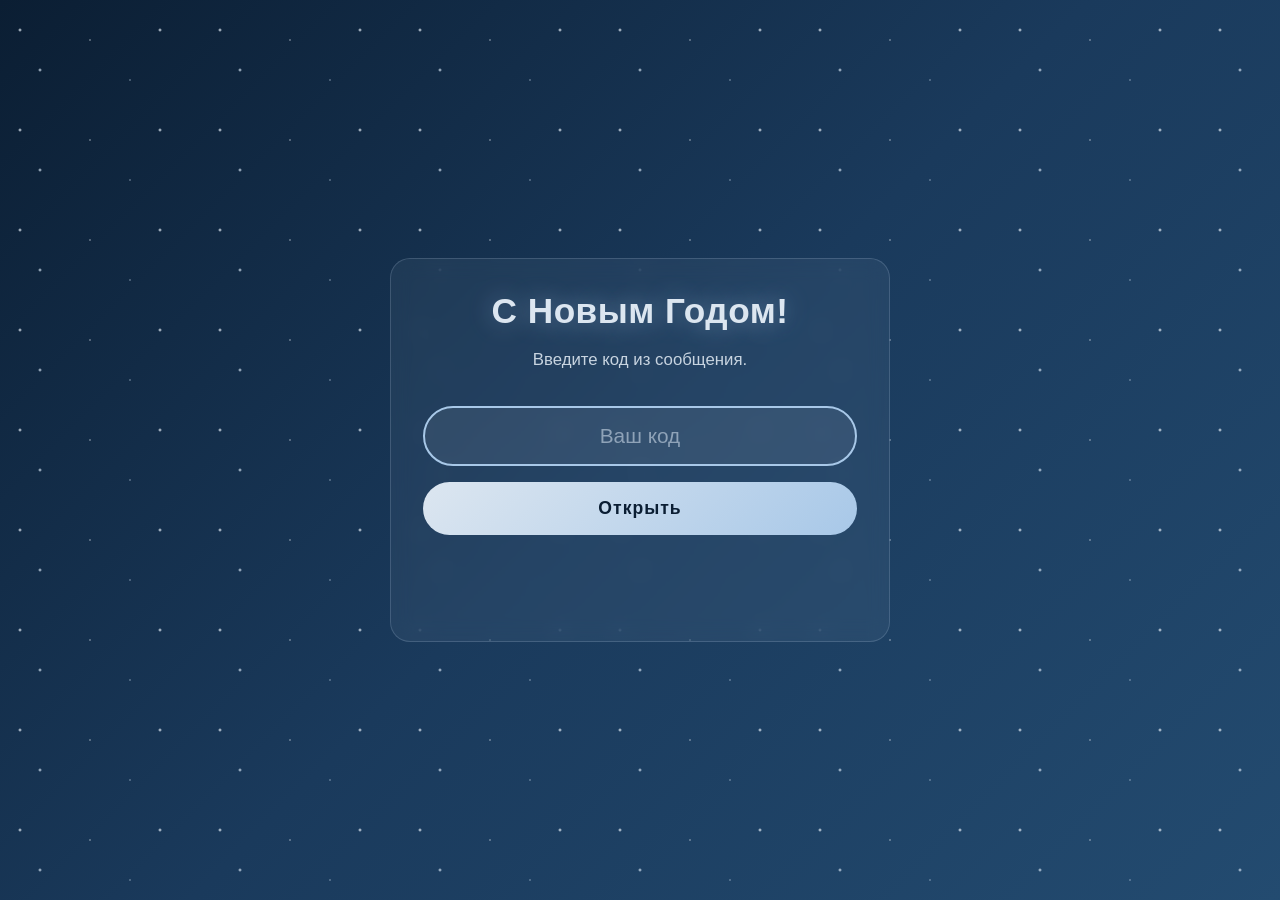
<file: index.html>
<!DOCTYPE html>
<html lang="ru">
<head>
  <meta charset="UTF-8">
  <meta name="viewport" content="width=device-width, initial-scale=1.0">
  <meta name="robots" content="noindex, nofollow">
  <title>Новый год</title>
  <link rel="stylesheet" href="style.css">
</head>
<body>
  <div class="snowfall"></div>
  <main class="welcome-screen">
    <h1>С Новым Годом!</h1>
    <p>Введите код из сообщения.</p>
    <form id="code-form" class="code-form">
      <input type="text" id="code-input" placeholder="Ваш код" inputmode="numeric" autocomplete="off" required>
      <button type="submit">Открыть</button>
    </form>
    <p id="error-message" class="error-message"></p>
  </main>
  <script src="script.js"></script>
</body>
</html>
</file>
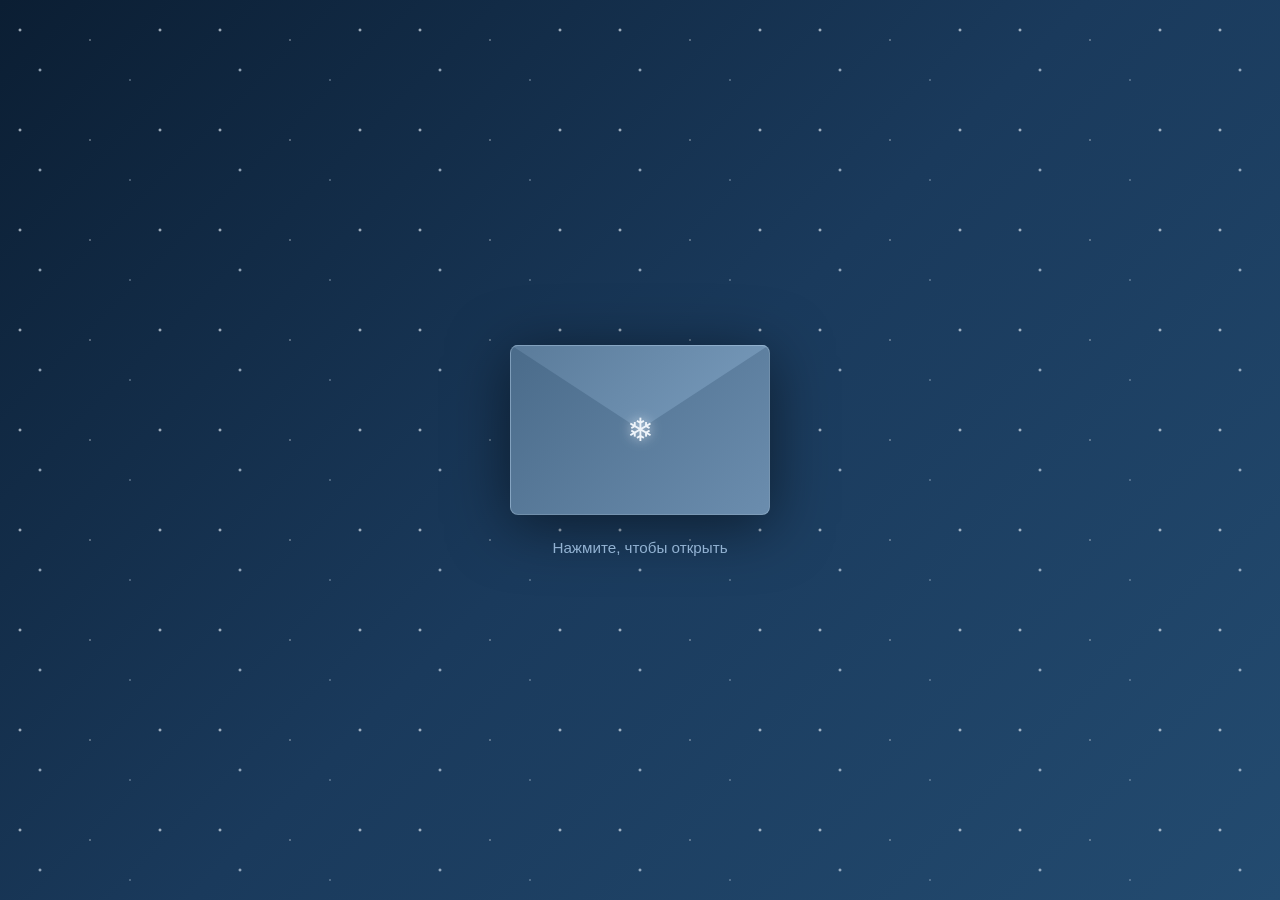
<file: baba-i.html>
<!DOCTYPE html>
<html lang="ru">
<head>
  <meta charset="UTF-8">
  <meta name="viewport" content="width=device-width, initial-scale=1.0">
  <meta name="robots" content="noindex, nofollow">
  <title>Дорогой Бабушке</title>
  <link rel="stylesheet" href="style.css">
</head>
<body>
  <div class="snowfall"></div>
  <div class="envelope-wrapper" id="envelope">
    <div class="envelope" tabindex="0" role="button" aria-label="Открыть письмо">
      <div class="flap"></div>
      <div class="body"></div>
      <div class="seal">❄</div>
    </div>
    <p class="hint">Нажмите, чтобы открыть</p>
  </div>

  <main class="letter" id="letter">
    <h1>Дорогая Бабуля!</h1>
    <p>Поздравляю тебя с Новым Годом!</p>
    <p>Пусть наступающий год подарит тебе здоровье, тепло и много радостных дней.</p>
    <p>Желаю тебе чаще улыбаться и чувствовать заботу и любовь всех близких.</p>
    <p>Пусть в твоём доме всегда будет уют, покой и атмосфера.</p>
    <p>Спасибо тебе за твою доброту и мудрость. Будь счастлива и здорова!</p>
    <p class="signature">С любовью, твой внук.</p>
    <a href="zhelanie.html" class="back-link">🕯️ Загадать желание</a>
  </main>

  <script>
    const envelope = document.getElementById('envelope');
    const envelopeBox = document.querySelector('.envelope');
    const letter = document.getElementById('letter');

    function openLetter() {
      envelope.classList.add('is-opening');
      letter.classList.add('is-visible');
      setTimeout(() => { envelope.style.display = 'none'; }, 900);
    }

    envelopeBox.addEventListener('click', openLetter);
    envelopeBox.addEventListener('keydown', (e) => {
      if (e.key === 'Enter' || e.key === ' ') {
        e.preventDefault();
        openLetter();
      }
    });
  </script>
</body>
</html>
</file>
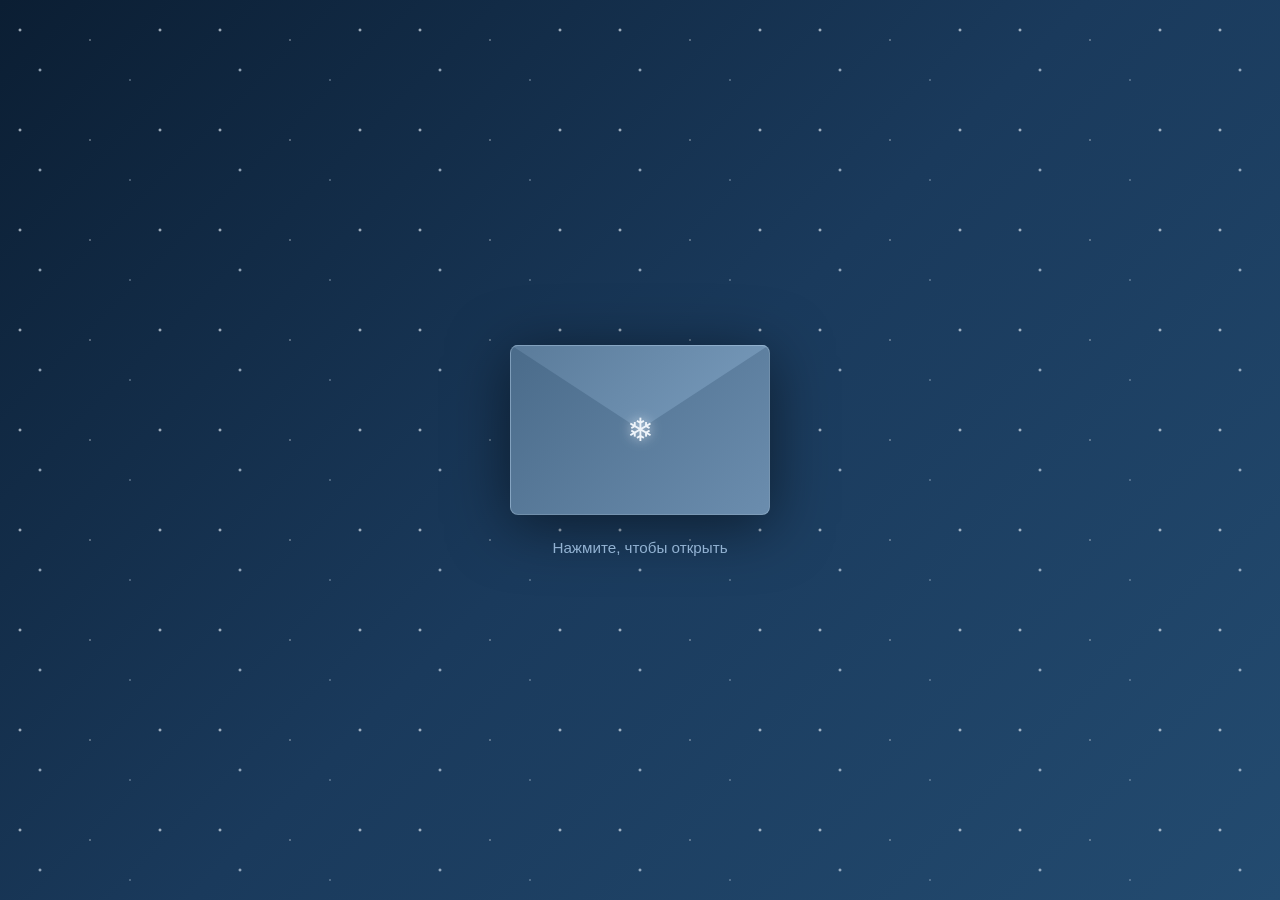
<file: baba-n.html>
<!DOCTYPE html>
<html lang="ru">
<head>
  <meta charset="UTF-8">
  <meta name="viewport" content="width=device-width, initial-scale=1.0">
  <meta name="robots" content="noindex, nofollow">
  <title>Дорогой Бусе</title>
  <link rel="stylesheet" href="style.css">
</head>
<body>
  <div class="snowfall"></div>

  <div class="envelope-wrapper" id="envelope">
    <div class="envelope" tabindex="0" role="button" aria-label="Открыть письмо">
      <div class="flap"></div>
      <div class="body"></div>
      <div class="seal">❄</div>
    </div>
    <p class="hint">Нажмите, чтобы открыть</p>
  </div>

  <main class="letter" id="letter">
    <h1>Дорогая Буся!</h1>
    <p>Поздравляю тебя с Новым Годом!</p>
    <p>Пусть этот волшебный праздник подарит тебе приятные эмоции и исполнение всех желаний.</p>
    <p>Желаю тебе бодрости, сил и благополучия в каждом дне.</p>
    <p>Пусть родные и близкие окружают тебя заботой, а в доме всегда звучит смех.</p>
    <p class="signature">С любовью, твой внук.</p>
    <a href="zhelanie.html" class="back-link">🕯️ Загадать желание</a>
  </main>

  <script>
    const envelope = document.getElementById('envelope');
    const envelopeBox = document.querySelector('.envelope');
    const letter = document.getElementById('letter');

    function openLetter() {
      envelope.classList.add('is-opening');
      letter.classList.add('is-visible');
      setTimeout(() => { envelope.style.display = 'none'; }, 900);
    }

    envelopeBox.addEventListener('click', openLetter);
    envelopeBox.addEventListener('keydown', (e) => {
      if (e.key === 'Enter' || e.key === ' ') {
        e.preventDefault();
        openLetter();
      }
    });
  </script>
</body>
</html>
</file>
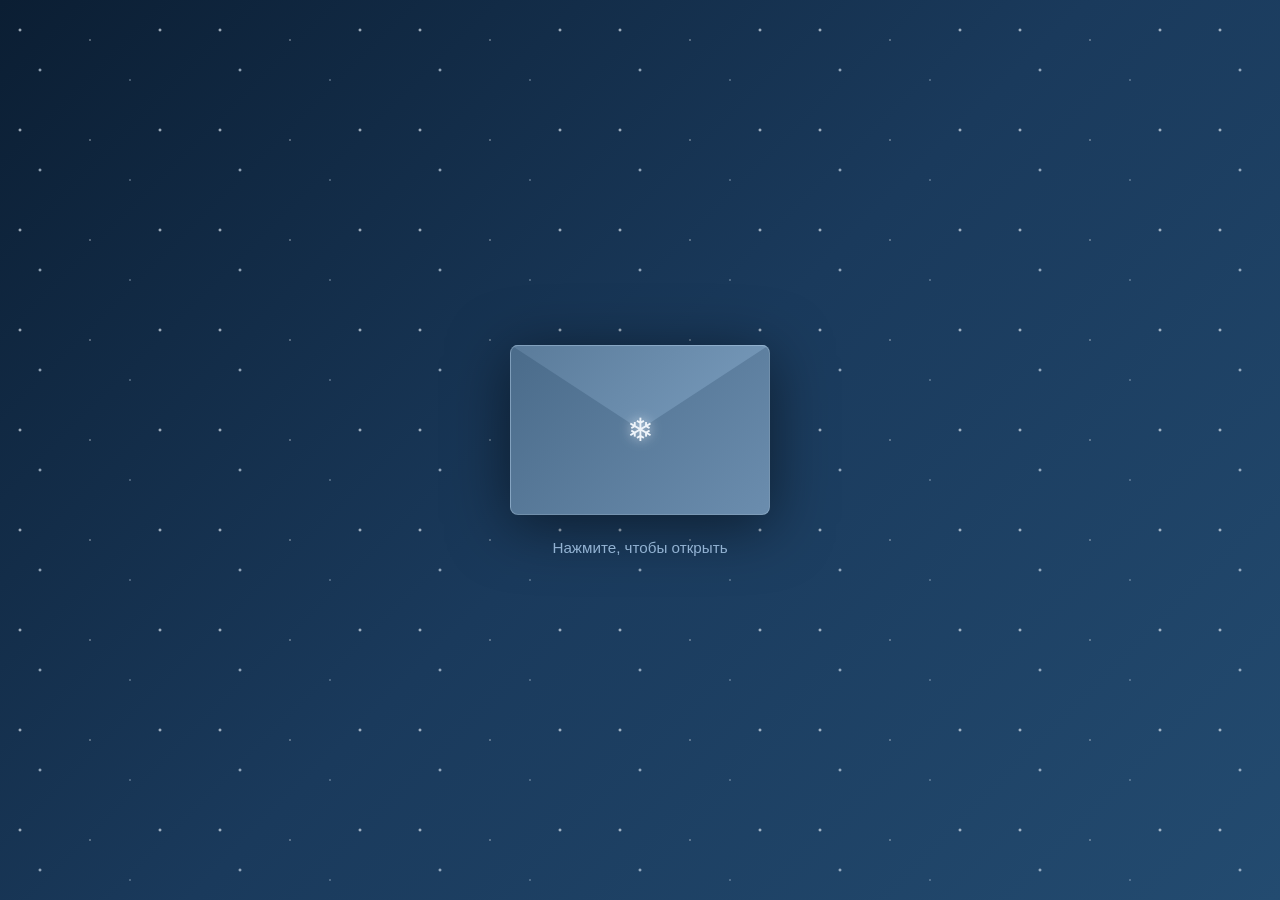
<file: ded-v.html>
<!DOCTYPE html>
<html lang="ru">
<head>
  <meta charset="UTF-8">
  <meta name="viewport" content="width=device-width, initial-scale=1.0">
  <meta name="robots" content="noindex, nofollow">
  <title>Дорогому Дедушке</title>
  <link rel="stylesheet" href="style.css">
</head>
<body>
  <div class="snowfall"></div>

  <div class="envelope-wrapper" id="envelope">
    <div class="envelope" tabindex="0" role="button" aria-label="Открыть письмо">
      <div class="flap"></div>
      <div class="body"></div>
      <div class="seal">❄</div>
    </div>
    <p class="hint">Нажмите, чтобы открыть</p>
  </div>

  <main class="letter" id="letter">
    <h1>Дорогой Дедушка!</h1>
    <p>Хочу поздравить тебя с Новым Годом!</p>
    <p>Пусть наступающий год принесёт тебе крепкое здоровье, бодрость и хорошее настроение.</p>
    <p>Желаю тебе как можно больше тёплых встреч с близкими и радостных событий.</p>
    <p>Пусть каждый день будет наполнен заботой, уютом и вниманием родных.</p>
    <p>Спасибо тебе за твою мудрость и поддержку.</p>
    <p>Голова нужна не для того, чтобы носить головной убор)</p>
    <p class="signature">С любовью, твой внук.</p>
    <a href="zhelanie.html" class="back-link">🕯️ Загадать желание</a>
  </main>

  <script>
    const envelope = document.getElementById('envelope');
    const envelopeBox = document.querySelector('.envelope');
    const letter = document.getElementById('letter');

    function openLetter() {
      envelope.classList.add('is-opening');
      letter.classList.add('is-visible');
      setTimeout(() => { envelope.style.display = 'none'; }, 900);
    }

    envelopeBox.addEventListener('click', openLetter);
    envelopeBox.addEventListener('keydown', (e) => {
      if (e.key === 'Enter' || e.key === ' ') {
        e.preventDefault();
        openLetter();
      }
    });
  </script>
</body>
</html>
</file>
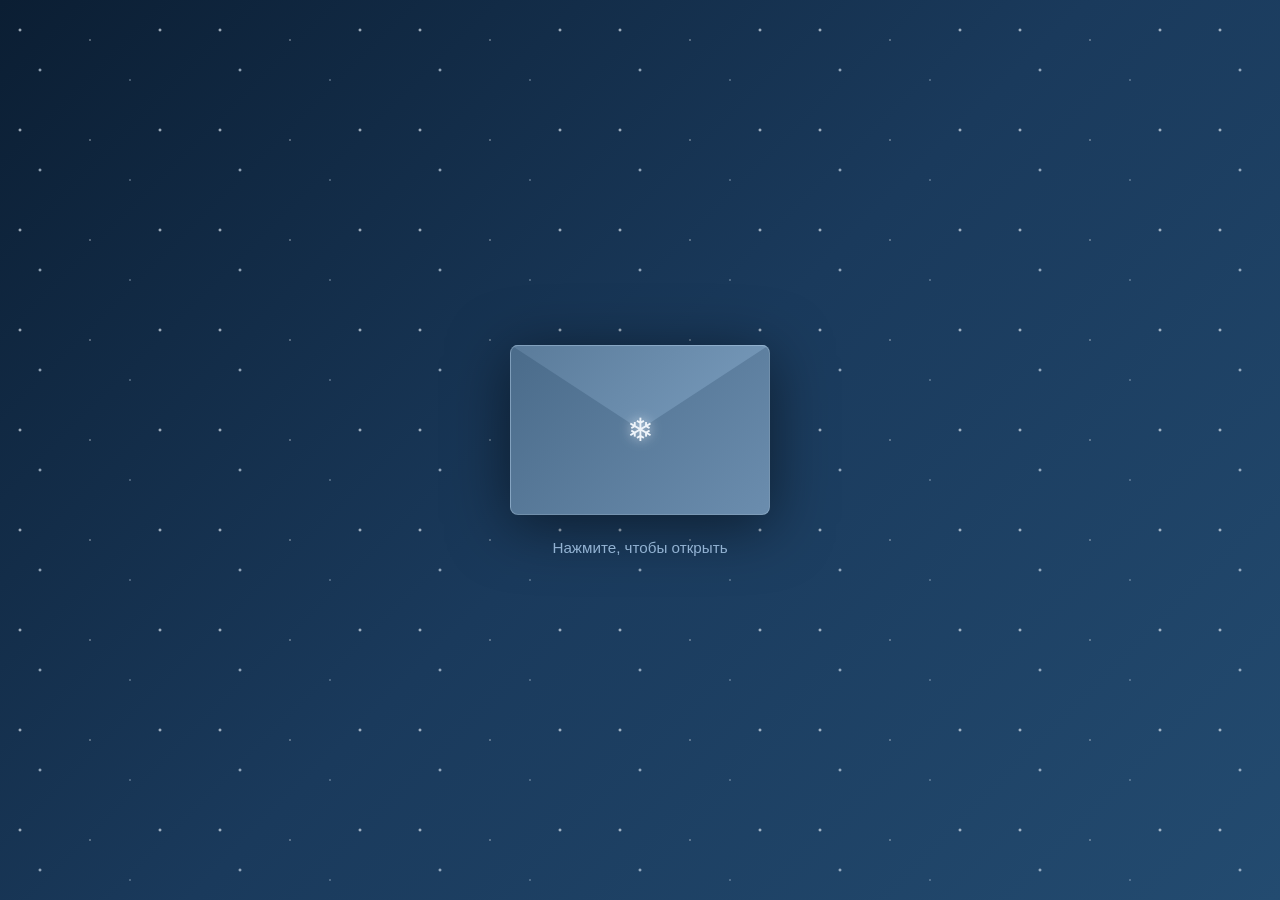
<file: ded-zh.html>
<!DOCTYPE html>
<html lang="ru">
<head>
  <meta charset="UTF-8">
  <meta name="viewport" content="width=device-width, initial-scale=1.0">
  <meta name="robots" content="noindex, nofollow">
  <title>Дорогому Дедушке</title>
  <link rel="stylesheet" href="style.css">
</head>
<body>
  <div class="snowfall"></div>

  <div class="envelope-wrapper" id="envelope">
    <div class="envelope" tabindex="0" role="button" aria-label="Открыть письмо">
      <div class="flap"></div>
      <div class="body"></div>
      <div class="seal">❄</div>
    </div>
    <p class="hint">Нажмите, чтобы открыть</p>
  </div>

  <main class="letter" id="letter">
    <h1>Дорогой Дедушка!</h1>
    <p>Хочу поздравить тебя с Новым Годом!</p>
    <p>Пусть этот праздник принесёт тебе тепло, уют и уверенность в завтрашнем дне.</p>
    <p>Желаю тебе сил, бодрости и исполнения всех желаний.</p>
    <p>Пусть удача сопутствует тебе во всех делах.</p>
    <p class="signature">С любовью, твой внук.</p>
    <a href="zhelanie.html" class="back-link">🕯️ Загадать желание</a>
  </main>

  <script>
    const envelope = document.getElementById('envelope');
    const envelopeBox = document.querySelector('.envelope');
    const letter = document.getElementById('letter');

    function openLetter() {
      envelope.classList.add('is-opening');
      letter.classList.add('is-visible');
      setTimeout(() => { envelope.style.display = 'none'; }, 900);
    }

    envelopeBox.addEventListener('click', openLetter);
    envelopeBox.addEventListener('keydown', (e) => {
      if (e.key === 'Enter' || e.key === ' ') {
        e.preventDefault();
        openLetter();
      }
    });
  </script>
</body>
</html>
</file>
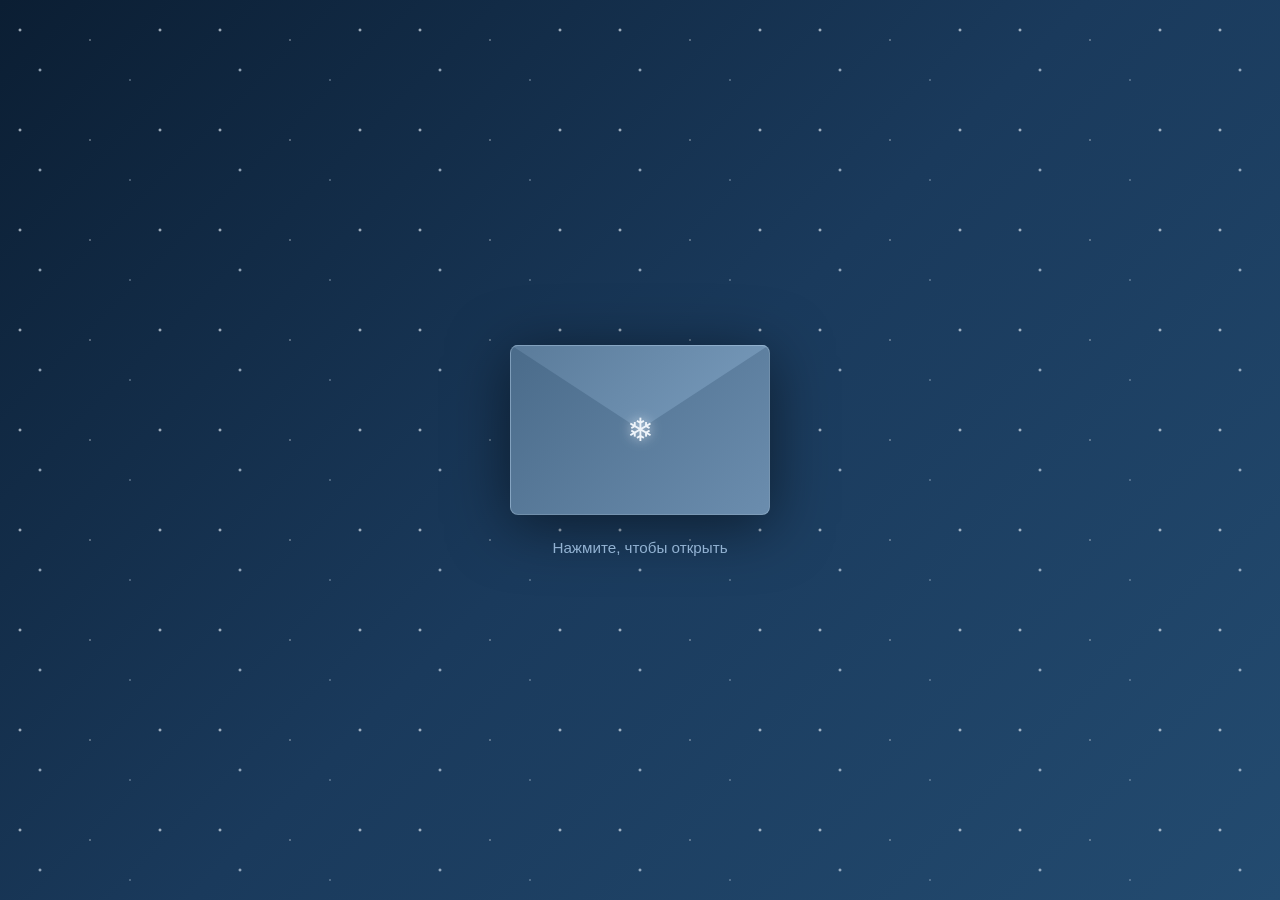
<file: mama.html>
<!DOCTYPE html>
<html lang="ru">
<head>
  <meta charset="UTF-8">
  <meta name="viewport" content="width=device-width, initial-scale=1.0">
  <meta name="robots" content="noindex, nofollow">
  <title>Дорогой Маме</title>
  <link rel="stylesheet" href="style.css">
</head>
<body>
  <div class="snowfall"></div>

  <div class="envelope-wrapper" id="envelope">
    <div class="envelope" tabindex="0" role="button" aria-label="Открыть письмо">
      <div class="flap"></div>
      <div class="body"></div>
      <div class="seal">❄</div>
    </div>
    <p class="hint">Нажмите, чтобы открыть</p>
  </div>

  <main class="letter" id="letter">
    <h1>Дорогая Мама!</h1>
    <p>Хочу поздравить тебя с Новым Годом!</p>
    <p>Пусть этот волшебный праздник подарит тебе только радость и уют.</p>
    <p>Я хочу пожелать тебе крепкого здоровья, чтобы ты всегда была полна сил и энергии.</p>
    <p>Спасибо тебе за твою бесконечную любовь, заботу и поддержку.</p>
    <p>Пусть все твои самые заветные мечты обязательно сбудутся в наступающем году!</p>
    <p class="signature">С любовью, твой сын.</p>
    <a href="zhelanie.html" class="back-link">🕯️ Загадать желание</a>
  </main>

  <script>
    const envelope = document.getElementById('envelope');
    const envelopeBox = document.querySelector('.envelope');
    const letter = document.getElementById('letter');

    function openLetter() {
      envelope.classList.add('is-opening');
      letter.classList.add('is-visible');
      setTimeout(() => { envelope.style.display = 'none'; }, 900);
    }

    envelopeBox.addEventListener('click', openLetter);
    envelopeBox.addEventListener('keydown', (e) => {
      if (e.key === 'Enter' || e.key === ' ') {
        e.preventDefault();
        openLetter();
      }
    });
  </script>
</body>
</html>
</file>
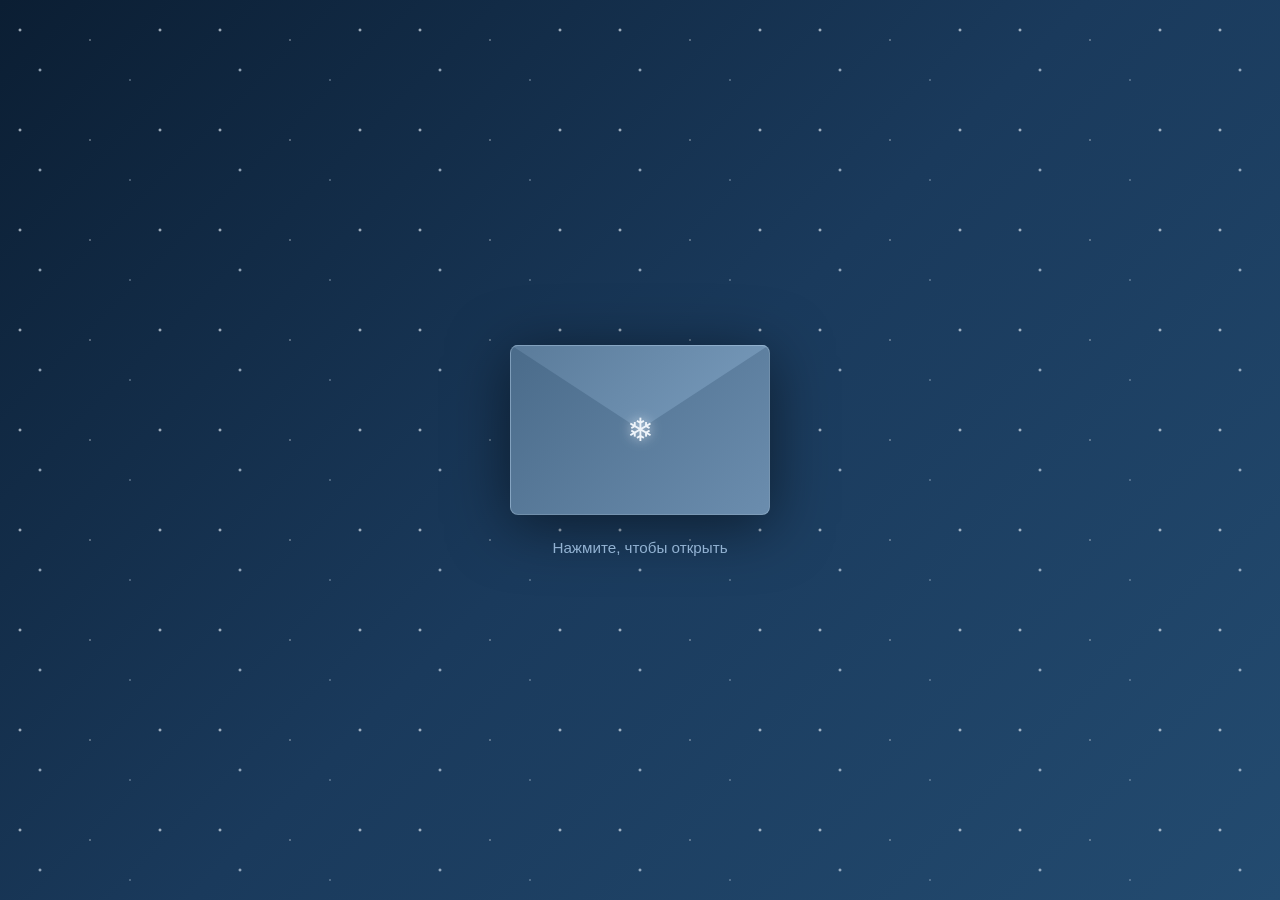
<file: papa.html>
<!DOCTYPE html>
<html lang="ru">
<head>
  <meta charset="UTF-8">
  <meta name="viewport" content="width=device-width, initial-scale=1.0">
  <meta name="robots" content="noindex, nofollow">
  <title>Дорогому Папе</title>
  <link rel="stylesheet" href="style.css">
</head>
<body>
  <div class="snowfall"></div>

  <div class="envelope-wrapper" id="envelope">
    <div class="envelope" tabindex="0" role="button" aria-label="Открыть письмо">
      <div class="flap"></div>
      <div class="body"></div>
      <div class="seal">❄</div>
    </div>
    <p class="hint">Нажмите, чтобы открыть</p>
  </div>

  <main class="letter" id="letter">
    <h1>Дорогой Папа!</h1>
    <p>Поздравляю тебя с Новым Годом!</p>
    <p>Пусть наступающий год принесет тебе здоровье, удачу и много радостных моментов.</p>
    <p>Желаю тебе больше энергии для всех твоих планов.</p>
    <p>Спасибо за твою поддержку и мудрость. Пусть в новом году у тебя будет больше поводов для гордости и искренней улыбки!</p>
    <p class="signature">С любовью, твой сын.</p>
    <a href="zhelanie.html" class="back-link">🕯️ Загадать желание</a>
  </main>

  <script>
    const envelope = document.getElementById('envelope');
    const envelopeBox = document.querySelector('.envelope');
    const letter = document.getElementById('letter');

    function openLetter() {
      envelope.classList.add('is-opening');
      letter.classList.add('is-visible');
      setTimeout(() => { envelope.style.display = 'none'; }, 900);
    }

    envelopeBox.addEventListener('click', openLetter);
    envelopeBox.addEventListener('keydown', (e) => {
      if (e.key === 'Enter' || e.key === ' ') {
        e.preventDefault();
        openLetter();
      }
    });
  </script>
</body>
</html>
</file>
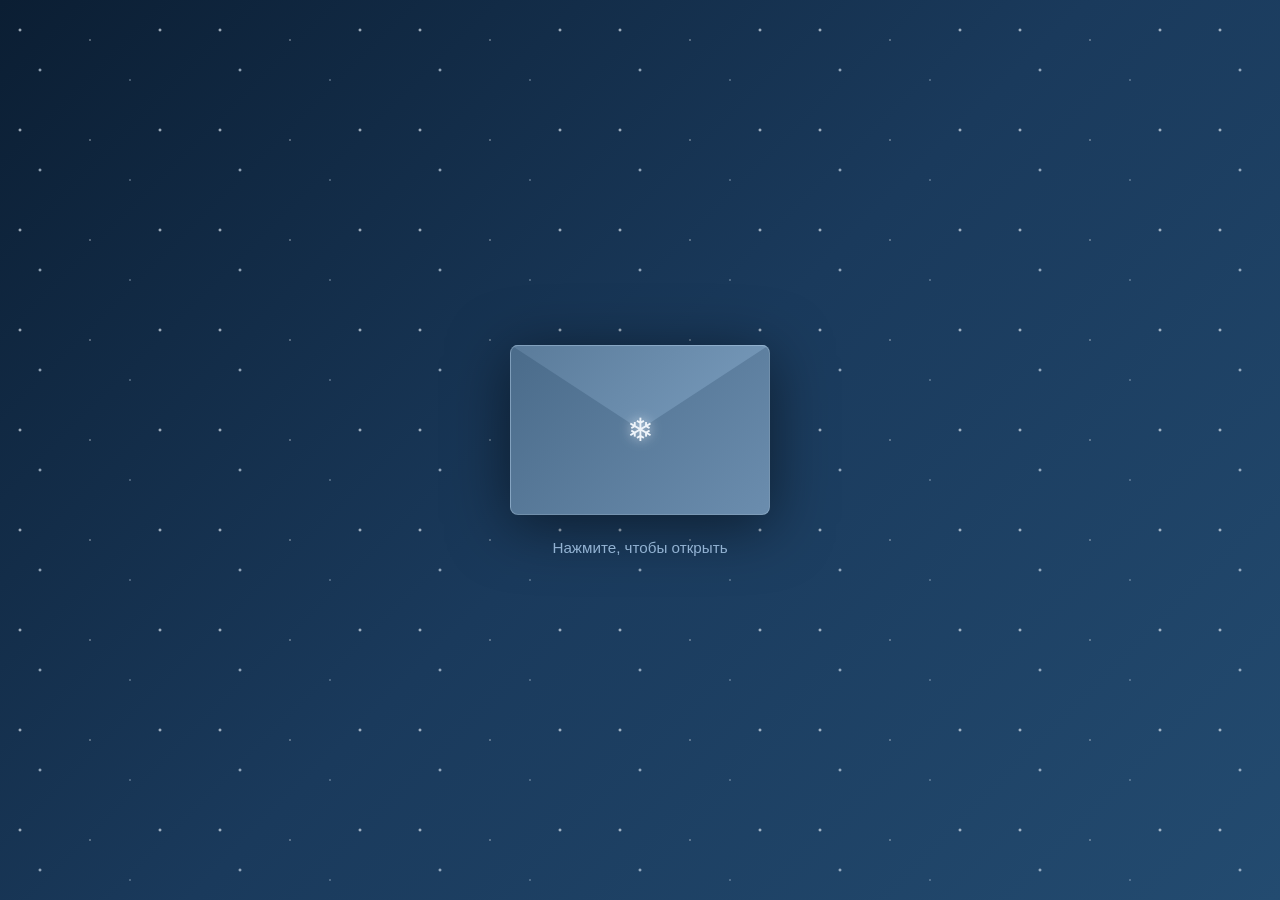
<file: prababa.html>
<!DOCTYPE html>
<html lang="ru">
<head>
  <meta charset="UTF-8">
  <meta name="viewport" content="width=device-width, initial-scale=1.0">
  <meta name="robots" content="noindex, nofollow">
  <title>Дорогой Прабабушке</title>
  <link rel="stylesheet" href="style.css">
</head>
<body>
  <div class="snowfall"></div>

  <div class="envelope-wrapper" id="envelope">
    <div class="envelope" tabindex="0" role="button" aria-label="Открыть письмо">
      <div class="flap"></div>
      <div class="body"></div>
      <div class="seal">❄</div>
    </div>
    <p class="hint">Нажмите, чтобы открыть</p>
  </div>

  <main class="letter" id="letter">
    <h1>Дорогая Бабуля!</h1>
    <p>Поздравляю тебя с Новым Годом!</p>
    <p>Пусть наступающий год подарит тебе здоровье, душевный покой и много тёплых мгновений.</p>
    <p>Желаю тебе как можно чаще видеть улыбки близких и чувствовать их заботу каждый день.</p>
    <p>Пусть в твоём доме всегда будет уют, любовь и радость, а каждое утро начинается с хорошего настроения.</p>
    <p>Спасибо тебе за твою доброту.</p>
    <p class="signature">С любовью, твой правнук.</p>
    <a href="zhelanie.html" class="back-link">🕯️ Загадать желание</a>
  </main>

  <script>
    const envelope = document.getElementById('envelope');
    const envelopeBox = document.querySelector('.envelope');
    const letter = document.getElementById('letter');

    function openLetter() {
      envelope.classList.add('is-opening');
      letter.classList.add('is-visible');
      setTimeout(() => { envelope.style.display = 'none'; }, 900);
    }

    envelopeBox.addEventListener('click', openLetter);
    envelopeBox.addEventListener('keydown', (e) => {
      if (e.key === 'Enter' || e.key === ' ') {
        e.preventDefault();
        openLetter();
      }
    });
  </script>
</body>
</html>
</file>
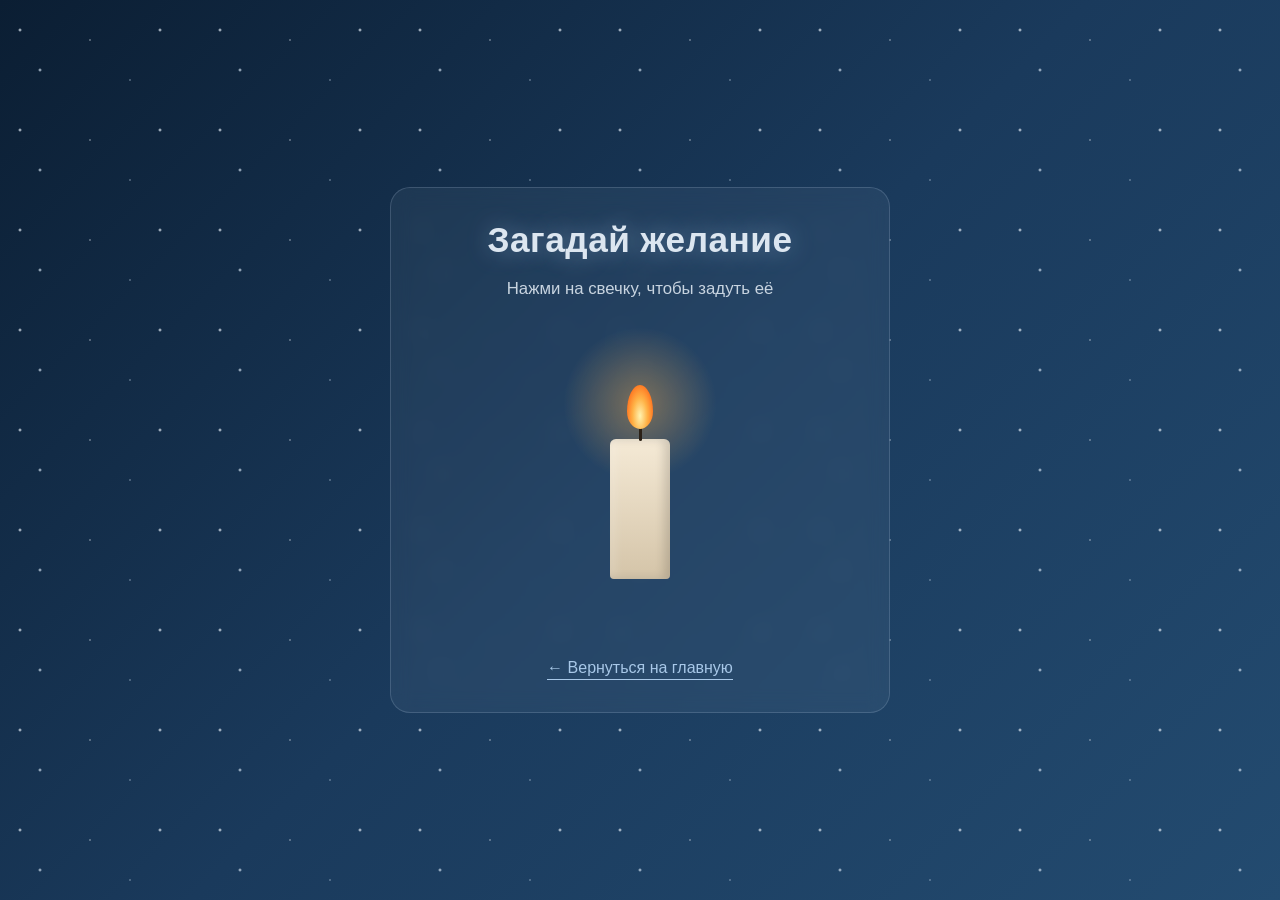
<file: zhelanie.html>
<!DOCTYPE html>
<html lang="ru">
<head>
  <meta charset="UTF-8">
  <meta name="viewport" content="width=device-width, initial-scale=1.0">
  <meta name="robots" content="noindex, nofollow">
  <title>Загадай желание</title>
  <link rel="stylesheet" href="style.css">
</head>
<body>
  <div class="snowfall"></div>

  <main class="wish-screen">
    <h1>Загадай желание</h1>
    <p class="wish-hint" id="wish-hint">Нажми на свечку, чтобы задуть её</p>

    <div class="candle-scene" id="candle-scene" role="button" tabindex="0" aria-label="Задуть свечу">
      <div class="glow" id="glow"></div>
      <div class="flame" id="flame"></div>
      <div class="smoke" id="smoke"><span></span><span></span><span></span></div>
      <div class="wick"></div>
      <div class="candle"></div>
    </div>

    <p class="wish-done" id="wish-done">✨ Желание загадано ✨</p>

    <a href="index.html" class="back-link">← Вернуться на главную</a>
  </main>

  <script>
    const scene = document.getElementById('candle-scene');
    const flame = document.getElementById('flame');
    const glow = document.getElementById('glow');
    const smoke = document.getElementById('smoke');
    const hint = document.getElementById('wish-hint');
    const done = document.getElementById('wish-done');

    let blown = false;

    function blowOut() {
      if (blown) return;
      blown = true;

      flame.classList.add('is-out');
      glow.classList.add('is-out');
      smoke.classList.add('is-visible');
      hint.style.display = 'none';
      done.classList.add('is-visible');
    }

    scene.addEventListener('click', blowOut);
    scene.addEventListener('keydown', (e) => {
      if (e.key === 'Enter' || e.key === ' ') {
        e.preventDefault();
        blowOut();
      }
    });
  </script>
</body>
</html>
</file>
<file: style.css>
* {
  margin: 0;
  padding: 0;
  box-sizing: border-box;
}

html {
  box-sizing: border-box;
}

body {
  font-family: 'Segoe UI', Tahoma, Geneva, Verdana, sans-serif;
  background: linear-gradient(135deg, #0b1e33, #1a3a5c, #234b70);
  color: #eef4fa;
  min-height: 100vh;
  min-height: 100dvh;
  display: flex;
  flex-direction: column;
  justify-content: flex-start;
  align-items: center;
  overflow-x: hidden;
  overscroll-behavior-y: none;
  position: relative;
  padding: 1.5rem;
}

/* Снег — анимация на целое число тайлов (1000px = 10 × 100px), чтобы не дёргался */
.snowfall {
  position: fixed;
  inset: 0;
  pointer-events: none;
  z-index: 1;
  background-image:
    radial-gradient(2px 2px at 20px 30px, #e8f0f8, transparent),
    radial-gradient(2px 2px at 40px 70px, #d4e2f0, transparent),
    radial-gradient(1px 1px at 90px 40px, #f0f5fa, transparent),
    radial-gradient(1px 1px at 130px 80px, #c8d8e8, transparent),
    radial-gradient(2px 2px at 160px 30px, #e8f0f8, transparent);
  background-size: 200px 100px;
  animation: snow 12.5s linear infinite;
  will-change: background-position;
}

@keyframes snow {
  0%   { background-position: 0 0; }
  100% { background-position: 0 1000px; }
}

/* Главная */
.welcome-screen {
  text-align: center;
  z-index: 10;
  padding: 2rem;
  background: rgba(220, 230, 240, 0.06);
  border-radius: 20px;
  backdrop-filter: blur(10px);
  -webkit-backdrop-filter: blur(10px);
  border: 1px solid rgba(200, 220, 240, 0.18);
  max-width: 500px;
  width: 100%;
  margin: auto;
}

h1 {
  font-size: 2.2rem;
  margin-bottom: 1rem;
  color: #dce6f0;
  text-shadow: 0 0 24px rgba(168, 200, 232, 0.45);
  font-weight: 600;
  letter-spacing: 0.5px;
}

.welcome-screen p {
  font-size: 1.05rem;
  margin-bottom: 2rem;
  line-height: 1.6;
  color: #c8d4e0;
}

.code-form {
  display: flex;
  flex-direction: column;
  gap: 1rem;
}

input[type="text"] {
  padding: 1rem;
  font-size: 1.3rem;
  text-align: center;
  border: 2px solid #a8c8e8;
  border-radius: 50px;
  background: rgba(220, 230, 240, 0.08);
  color: #eef4fa;
  outline: none;
  transition: all 0.3s ease;
  letter-spacing: 4px;
}

input[type="text"]:focus {
  box-shadow: 0 0 20px rgba(168, 200, 232, 0.5);
  background: rgba(220, 230, 240, 0.12);
  border-color: #dce6f0;
}

input[type="text"]::placeholder {
  color: #8fa3b8;
  letter-spacing: normal;
}

button {
  padding: 1rem 2rem;
  font-size: 1.1rem;
  font-weight: 600;
  color: #0b1e33;
  background: linear-gradient(135deg, #dce6f0, #a8c8e8);
  border: none;
  border-radius: 50px;
  cursor: pointer;
  transition: transform 0.2s, box-shadow 0.2s;
  letter-spacing: 1px;
}

button:hover {
  transform: scale(1.05);
  box-shadow: 0 0 30px rgba(168, 200, 232, 0.6);
}

.error-message {
  margin-top: 1rem;
  color: #f0a8a8;
  font-size: 0.95rem;
  min-height: 1.5em;
}

/* Конверт */
.envelope-wrapper {
  position: fixed;
  inset: 0;
  display: flex;
  flex-direction: column;
  justify-content: center;
  align-items: center;
  z-index: 20;
  transition: opacity 0.6s ease, transform 0.6s ease;
}

.envelope-wrapper.is-opening {
  opacity: 0;
  transform: translateY(30px) scale(0.95);
  pointer-events: none;
}

.envelope {
  position: relative;
  width: 260px;
  height: 170px;
  cursor: pointer;
  transition: transform 0.3s ease;
  filter: drop-shadow(0 10px 30px rgba(0, 0, 0, 0.5));
}

.envelope:hover {
  transform: scale(1.03);
}

.envelope .body {
  position: absolute;
  inset: 0;
  background: linear-gradient(135deg, #4a6b8a, #6b8dae);
  border-radius: 8px;
  border: 1px solid rgba(200, 220, 240, 0.3);
}

.envelope .flap {
  position: absolute;
  top: 0;
  left: 0;
  width: 100%;
  height: 50%;
  background: linear-gradient(135deg, #5a7b9a, #7a9dbe);
  clip-path: polygon(0 0, 100% 0, 50% 100%);
  transform-origin: top center;
  transition: transform 0.6s ease;
  border-radius: 8px 8px 0 0;
  z-index: 2;
  border: 1px solid rgba(200, 220, 240, 0.3);
}

.envelope-wrapper.is-opening .flap {
  transform: rotateX(180deg);
}

.envelope .seal {
  position: absolute;
  top: 50%;
  left: 50%;
  transform: translate(-50%, -50%);
  font-size: 2rem;
  color: #eef4fa;
  text-shadow: 0 0 12px rgba(220, 230, 240, 0.9);
  z-index: 3;
}

.hint {
  margin-top: 1.5rem;
  color: #a8c8e8;
  font-size: 0.95rem;
  opacity: 0.85;
  animation: pulse 2s infinite;
}

@keyframes pulse {
  0%, 100% { opacity: 0.5; }
  50% { opacity: 1; }
}

/* Письмо */
.letter {
  max-width: 600px;
  width: 100%;
  padding: 2.5rem;
  background: rgba(220, 230, 240, 0.07);
  border-radius: 20px;
  border: 1px solid rgba(200, 220, 240, 0.25);
  backdrop-filter: blur(10px);
  -webkit-backdrop-filter: blur(10px);
  text-align: center;
  opacity: 0;
  pointer-events: none;
  transform: translateY(20px);
  transition: opacity 0.8s ease 0.3s, transform 0.8s ease 0.3s;
  position: relative;
  z-index: 10;
}

.letter.is-visible {
  opacity: 1;
  pointer-events: auto;
  transform: translateY(0);
}

.letter h1 {
  color: #dce6f0;
  margin-bottom: 1.5rem;
  font-size: 2rem;
  font-weight: 600;
}

.letter p {
  margin-bottom: 1rem;
  line-height: 1.7;
  font-size: 1.05rem;
  color: #e0e8f0;
}

.letter .signature {
  margin-top: 2rem;
  font-style: italic;
  color: #a8c8e8;
}

.back-link {
  display: inline-block;
  margin-top: 2rem;
  color: #a8c8e8;
  text-decoration: none;
  border-bottom: 1px solid #a8c8e8;
  padding-bottom: 2px;
  transition: color 0.2s;
}

.back-link:hover {
  color: #dce6f0;
}

/* ========== Экран желания ========== */
.wish-screen {
  text-align: center;
  z-index: 10;
  padding: 2rem;
  background: rgba(220, 230, 240, 0.06);
  border-radius: 20px;
  border: 1px solid rgba(200, 220, 240, 0.18);
  backdrop-filter: blur(10px);
  -webkit-backdrop-filter: blur(10px);
  max-width: 500px;
  width: 100%;
  margin: auto;
}

.wish-hint {
  color: #c8d4e0;
  font-size: 1.05rem;
  line-height: 1.6;
  margin-bottom: 1rem;
}

.wish-done {
  color: #a8c8e8;
  font-size: 1.15rem;
  font-weight: 600;
  min-height: 1.7em;
  margin-top: 1rem;
  opacity: 0;
  transition: opacity 0.8s ease 0.4s;
}

.wish-done.is-visible {
  opacity: 1;
}

/* Сцена со свечой */
.candle-scene {
  position: relative;
  width: 140px;
  height: 260px;
  margin: 0.5rem auto 0.5rem;
  cursor: pointer;
  outline: none;
  -webkit-tap-highlight-color: transparent;
}

.candle-scene:focus-visible {
  outline: 2px solid #a8c8e8;
  outline-offset: 8px;
  border-radius: 8px;
}

.candle {
  position: absolute;
  bottom: 0;
  left: 50%;
  width: 60px;
  height: 140px;
  margin-left: -30px;
  background: linear-gradient(180deg, #f5ead6, #d4c4a8);
  border-radius: 6px 6px 4px 4px;
  box-shadow: inset -6px 0 10px rgba(0, 0, 0, 0.15),
              inset 6px 0 10px rgba(255, 255, 255, 0.15);
  z-index: 2;
}

.wick {
  position: absolute;
  bottom: 138px;
  left: 50%;
  width: 3px;
  height: 14px;
  margin-left: -1.5px;
  background: #2a2016;
  border-radius: 2px;
  z-index: 3;
}

.flame {
  position: absolute;
  bottom: 150px;
  left: calc(50% - 13px);
  width: 26px;
  height: 44px;
  background: radial-gradient(ellipse at 50% 70%,
    #fff3b0 0%, #ffb347 40%, #ff6b1a 80%, transparent 100%);
  border-radius: 50% 50% 50% 50% / 60% 60% 40% 40%;
  transform-origin: bottom center;
  animation: flicker 0.4s ease-in-out infinite alternate;
  transition: opacity 0.4s ease, transform 0.4s ease;
  z-index: 4;
  filter: blur(0.5px);
}

@keyframes flicker {
  0%   { transform: scale(1) rotate(-2deg); }
  100% { transform: scale(1.05, 0.95) rotate(2deg); }
}

.flame.is-out {
  opacity: 0;
  transform: scale(0.3) translateY(-10px);
  animation: none;
}

.glow {
  position: absolute;
  bottom: 85px;
  left: 50%;
  width: 180px;
  height: 180px;
  margin-left: -90px;
  background: radial-gradient(circle,
    rgba(255, 180, 80, 0.4) 0%, transparent 60%);
  border-radius: 50%;
  pointer-events: none;
  z-index: 1;
  animation: glowPulse 2s ease-in-out infinite alternate;
  transition: opacity 0.6s ease;
}

@keyframes glowPulse {
  0%   { opacity: 0.7; transform: scale(0.95); }
  100% { opacity: 1;   transform: scale(1.05); }
}

.glow.is-out {
  opacity: 0;
  animation: none;
}

.smoke {
  position: absolute;
  bottom: 150px;
  left: 50%;
  width: 0;
  height: 0;
  z-index: 5;
  pointer-events: none;
}

.smoke span {
  position: absolute;
  bottom: 0;
  left: 0;
  width: 10px;
  height: 10px;
  margin-left: -5px;
  background: rgba(200, 200, 200, 0.5);
  border-radius: 50%;
  filter: blur(3px);
  opacity: 0;
}

.smoke.is-visible span {
  animation: smokeRise 2.5s ease-out forwards;
}

.smoke.is-visible span:nth-child(1) { animation-delay: 0s; }
.smoke.is-visible span:nth-child(2) { animation-delay: 0.3s; }
.smoke.is-visible span:nth-child(3) { animation-delay: 0.6s; }

@keyframes smokeRise {
  0%   { transform: translateY(0) scale(0.5);  opacity: 0; }
  20%  { opacity: 0.8; }
  100% { transform: translateY(-80px) scale(2); opacity: 0; }
}

/* Отключаем анимации для тех, кто просил уменьшить движение */
@media (prefers-reduced-motion: reduce) {
  .snowfall, .flame, .glow, .smoke.is-visible span {
    animation: none;
  }
}

/* Мобильные */
@media (max-width: 480px) {
  h1 { font-size: 1.7rem; }
  .letter { padding: 1.8rem; }
  .letter h1 { font-size: 1.6rem; }
  .envelope { width: 220px; height: 145px; }
  .wish-screen { padding: 1.8rem; }
  .candle-scene { height: 220px; }
  .candle { height: 120px; }
  .wick  { bottom: 118px; }
  .flame { bottom: 130px; }
  .glow  { bottom: 70px; }
  .smoke { bottom: 130px; }
}
</file>
